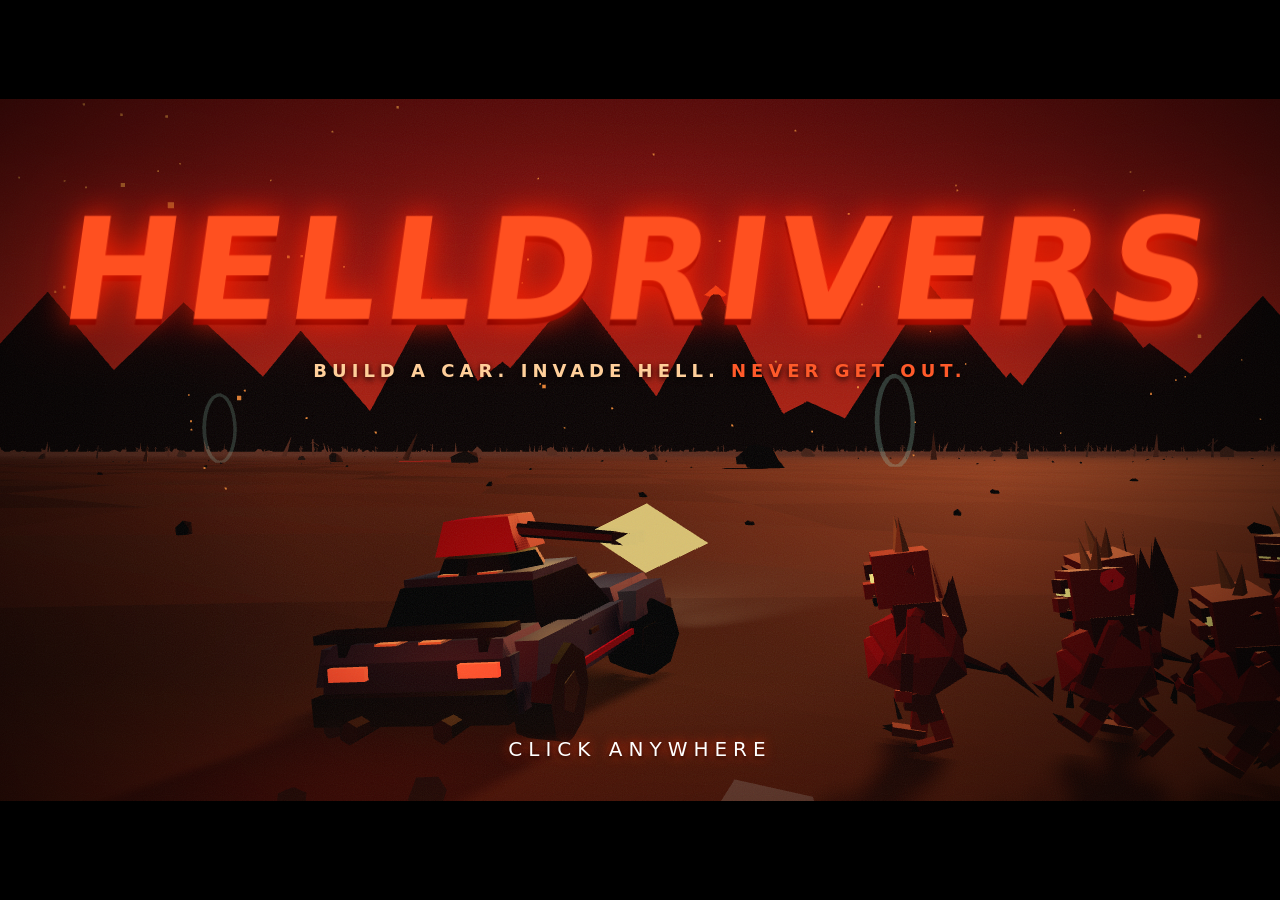
<file: src/index.html>
<!doctype html>
<html lang="en">
  <head>
    <meta charset="UTF-8" />
    <meta name="viewport" content="width=device-width, initial-scale=1.0" />
    <title>HellDrivers</title>
    <link rel="stylesheet" href="./style.css" />
    <script>
      // This is the DEVELOPER version of the page: it only runs through the
      // dev server (npm start). If a website or a double-click opens it
      // directly, jump to the real, ready-to-play game one folder up.
      document.addEventListener('DOMContentLoaded', function () {
        var raw = document.querySelector('script[src$="main.js"]');       // un-built source
        var devServer = document.querySelector('script[src*="@vite/client"]');
        if (raw && !devServer) location.replace('../index.html' + location.search + location.hash);
      });
    </script>
  </head>
  <body>
    <div id="hud"></div>
    <div id="start">
      <div class="t-shade"></div>
      <div class="t-side"></div>
      <div class="t-grain"></div>
      <div class="t-bar top"></div><div class="t-bar bottom"></div>
      <h1 class="t-logo">HELLDRIVERS</h1>
      <div class="t-tag">Build a car. Invade Hell. <b>Never get out.</b></div>
      <div class="t-click"><span class="t-loading">Summoning demons…</span><span class="t-go">CLICK ANYWHERE</span></div>
      <div class="t-col"><div class="t-menu"></div></div>
      <div class="t-run"></div>
      <div class="t-panel"></div>
      <div class="t-foot"><span>Milestone 7 · Regions</span><span class="t-keys">↑ ↓ choose · ENTER select</span></div>
    </div>
    <div id="cut"></div>
    <script type="module" src="./main.js"></script>
  </body>
</html>
</file>
<file: src/style.css>
html, body { margin: 0; height: 100%; overflow: hidden; background: #1a0806; font-family: 'Arial Black', Impact, system-ui, sans-serif; }
canvas { display: block; cursor: none; }

#hud { position: fixed; inset: 0; pointer-events: none; color: #fff; }

#speedo { position: absolute; right: 28px; bottom: 24px; text-align: right; text-shadow: 0 2px 6px #000; }
#speed-num { font-size: 64px; line-height: 1; color: #ffe6c0; }
#speed-unit { font-size: 14px; letter-spacing: 4px; color: #ff9a60; }
#speed-bar { width: 200px; height: 8px; background: #0008; margin-top: 6px; border: 1px solid #ff6a3055; }
#speed-fill { height: 100%; width: 0; background: linear-gradient(90deg, #ffb040, #ff3010); }

#drift, #airborne { position: absolute; left: 50%; top: 22%; transform: translate(-50%, 0) scale(0.6); font-size: 44px; color: #ffcc30;
  text-shadow: 0 0 12px #ff3000, 0 3px 0 #800; opacity: 0; transition: opacity 0.15s, transform 0.15s; letter-spacing: 3px; }
#airborne { top: 30%; color: #9ad0ff; text-shadow: 0 0 12px #0060ff, 0 3px 0 #003; }
#drift.on, #airborne.on { opacity: 1; transform: translate(-50%, 0) scale(1) rotate(-3deg); }

#help { position: absolute; left: 20px; bottom: 20px; font: 13px/1.6 system-ui, sans-serif; color: #f0d8c8;
  background: #0007; padding: 10px 14px; border-left: 3px solid #ff5020; }
#help b { color: #ffb070; }
#help.hidden { display: none; }

#fps { position: absolute; top: 8px; left: 10px; font: 11px monospace; color: #fff8; }

#crosshair { position: absolute; left: -14px; top: -14px; width: 28px; height: 28px; }
#crosshair::before, #crosshair::after { content: ''; position: absolute; background: #ff4030; box-shadow: 0 0 4px #000; }
#crosshair::before { left: 13px; top: 0; width: 2px; height: 28px; }
#crosshair::after { top: 13px; left: 0; height: 2px; width: 28px; }

/* ---- Title screen + menu (over the attract-mode movie) ---- */
body.title-open #hud, body.title-open #devbadge, body.title-open .lil-gui, body.title-open #devpanel { display: none !important; }
body.title-open canvas { cursor: default; }
#start { position: fixed; inset: 0; z-index: 10; color: #fff; overflow: hidden; cursor: wait; background: #120404;
  transition: opacity 0.6s ease; font-family: 'Arial Black', Impact, system-ui, sans-serif; }
#start.ready { background: transparent; cursor: pointer; }
#start.menu { cursor: default; }
#start.leaving { opacity: 0; pointer-events: none; }
#start .t-shade { position: absolute; inset: 0; pointer-events: none;
  background: radial-gradient(ellipse at 50% 50%, #00000000 40%, #000000c0 100%), linear-gradient(0deg, #ff3a0a30 0%, #ff3a0a00 25%); }
#start .t-side { position: absolute; inset: 0; pointer-events: none; opacity: 0; transition: opacity 0.8s;
  background: linear-gradient(90deg, #0a0202ee 0%, #14040ab0 32%, #1a050500 60%); }
#start.menu .t-side { opacity: 1; }
#start .t-grain { position: absolute; inset: -50%; pointer-events: none; opacity: 0.09; mix-blend-mode: overlay; animation: grain 0.6s steps(4) infinite;
  background-image: url("data:image/svg+xml;utf8,<svg xmlns='http://www.w3.org/2000/svg' width='200' height='200'><filter id='n'><feTurbulence type='fractalNoise' baseFrequency='0.9' numOctaves='2'/></filter><rect width='200' height='200' filter='url(%23n)'/></svg>"); }
@keyframes grain { 0% { transform: translate(0, 0); } 25% { transform: translate(-3%, 2%); } 50% { transform: translate(2%, -3%); } 75% { transform: translate(-2%, -1%); } }
/* letterbox bars: wide on the title, thinner in the menu */
#start .t-bar { position: absolute; left: 0; right: 0; height: 11vh; background: #000; transition: height 0.8s ease; pointer-events: none; }
#start .t-bar.top { top: 0; } #start .t-bar.bottom { bottom: 0; }
#start.menu .t-bar { height: 5vh; }

/* The logo: the game's original lettering. Centered on the title, moves up-left for the menu. */
#start .t-logo { position: absolute; left: 50%; top: 30%; margin: 0; white-space: nowrap; font-size: clamp(52px, 11vw, 150px); color: #ff5020;
  letter-spacing: 6px; text-shadow: 0 0 30px #ff2000, 0 0 70px #ff200070, 0 6px 0 #600; transform-origin: left center;
  transform: translate(-50%, -50%) skew(-8deg); transition: left 0.8s ease, top 0.8s ease, transform 0.8s ease, font-size 0.8s ease;
  animation: logoin 1.6s ease-out both, flicker 6s 2s infinite; }
@keyframes logoin { from { opacity: 0; letter-spacing: 40px; filter: blur(8px); } to { opacity: 1; letter-spacing: 6px; filter: none; } }
@keyframes flicker { 0%, 90%, 100% { opacity: 1; } 91% { opacity: 0.7; } 92% { opacity: 1; } 95% { opacity: 0.85; } }
#start.menu .t-logo { left: clamp(20px, 7vw, 110px); top: 22vh; transform: translate(0, -50%) skew(-8deg); font-size: clamp(40px, 6.5vw, 86px); }
#start .t-tag { position: absolute; left: 50%; top: calc(30% + clamp(40px, 7vw, 95px)); transform: translateX(-50%); white-space: nowrap;
  font: 700 clamp(13px, 1.5vw, 18px) system-ui, sans-serif; letter-spacing: 5px; text-transform: uppercase; color: #ffcf9a;
  text-shadow: 0 2px 6px #000; transition: all 0.8s ease; animation: fadein 1.2s 0.8s both; }
#start .t-tag b { color: #ff5a2a; }
#start.menu .t-tag { left: clamp(20px, 7vw, 110px); top: calc(22vh + clamp(28px, 4.2vw, 56px)); transform: none; letter-spacing: 3px; }
@keyframes fadein { from { opacity: 0; } to { opacity: 1; } }
#start .t-click { position: absolute; left: 50%; bottom: calc(11vh + 40px); transform: translateX(-50%); font-size: 20px; letter-spacing: 6px;
  color: #fff; text-shadow: 0 0 12px #ff3000, 0 2px 4px #000; transition: opacity 0.4s; }
#start .t-go { display: none; animation: pulse 1.4s infinite; }
#start.ready .t-go { display: inline; }
#start.ready .t-loading { display: none; }
#start .t-loading { font: 14px system-ui, sans-serif; letter-spacing: 4px; color: #ffcf9a; }
#start.menu .t-click { opacity: 0; pointer-events: none; }

/* Menu */
#start .t-col { position: absolute; left: clamp(20px, 7vw, 110px); top: calc(22vh + clamp(80px, 9vw, 120px)); width: min(440px, 86vw);
  opacity: 0; transform: translateX(-30px); transition: opacity 0.5s 0.35s, transform 0.5s 0.35s; pointer-events: none; }
#start.menu .t-col { opacity: 1; transform: none; pointer-events: auto; }
#start .t-menu { display: flex; flex-direction: column; gap: 10px; }
#start .t-btn { all: unset; box-sizing: border-box; cursor: pointer; display: flex; align-items: center; gap: 14px; width: min(400px, 86vw);
  padding: 10px 22px 10px 16px; background: linear-gradient(90deg, #1a0806e6, #1a080670); border-left: 4px solid #ff502060;
  clip-path: polygon(0 0, 100% 0, calc(100% - 16px) 100%, 0 100%); transition: transform 0.15s, background 0.15s, border-color 0.15s; }
#start .t-btn .t-arrow { color: #ff5020; font-size: 14px; opacity: 0; transform: translateX(-6px); transition: all 0.15s; }
#start .t-btn .t-label { font-size: 20px; letter-spacing: 2px; color: #f0d8c8; line-height: 1.15; }
#start .t-btn .t-label small { display: block; font: 12px system-ui, sans-serif; letter-spacing: 1px; color: #f0d8c890; margin-top: 2px; }
#start .t-btn.primary .t-label { font-size: 26px; color: #ffe6c0; }
#start .t-btn.sel { transform: translateX(10px); border-left-color: #ff5020; background: linear-gradient(90deg, #ff502055, #ff3a0a10); }
#start .t-btn.sel .t-arrow { opacity: 1; transform: none; }
#start .t-btn.sel .t-label { color: #fff; text-shadow: 0 0 14px #ff5020; }
#start .t-btn.primary.sel { animation: throb 1.2s ease-in-out infinite; }
@keyframes throb { 50% { background: linear-gradient(90deg, #ff602080, #ff3a0a18); } }
#start .t-btn.danger .t-label { color: #ff6a50; }

#start .t-run { position: absolute; right: clamp(16px, 4vw, 60px); top: calc(5vh + 24px); text-align: right; opacity: 0; transition: opacity 0.6s 0.4s;
  text-shadow: 0 2px 8px #000; pointer-events: none; }
#start.menu .t-run { opacity: 1; }
#start.panel-open .t-run { opacity: 0; transition-delay: 0s; }
#start .t-run-label { font: 700 12px system-ui, sans-serif; letter-spacing: 4px; color: #ff9a60; }
#start .t-run-name { font-size: clamp(24px, 3vw, 36px); letter-spacing: 2px; color: #ffe6c0; text-transform: uppercase; }
#start .t-run-tag { font: italic 14px system-ui, sans-serif; color: #f0d8c8b0; }
#start .t-run-stats { margin-top: 8px; display: flex; gap: 16px; justify-content: flex-end; font: 13px system-ui, sans-serif; color: #f0d8c8b0; flex-wrap: wrap; }
#start .t-run-stats b { color: #ffe6c0; font-family: 'Arial Black', Impact, sans-serif; font-size: 15px; }
#start .soul { color: #9fe0ff !important; text-shadow: 0 0 8px #3aa0ff; }

#start .t-panel { position: absolute; right: clamp(16px, 5vw, 80px); top: 50%; transform: translate(30px, -50%); width: min(430px, 88vw);
  background: #0e0404ee; border: 1px solid #ff502050; border-top: 3px solid #ff5020; padding: 18px 22px; opacity: 0; pointer-events: none;
  transition: opacity 0.25s, transform 0.25s; font: 14px/1.5 system-ui, sans-serif; color: #f0d8c8; box-shadow: 0 20px 60px #000c; }
#start .t-panel { max-height: 80vh; overflow-y: auto; }
#start .t-panel.on { opacity: 1; transform: translate(0, -50%); pointer-events: auto; }
#start .t-panel h3 { margin: 0 0 8px; font: 20px 'Arial Black', Impact, sans-serif; letter-spacing: 2px; color: #ffb070; }
#start .t-panel p { margin: 0 0 10px; }
#start .t-panel b { color: #ffcf9a; }
#start .t-panel table { border-collapse: collapse; width: 100%; margin-bottom: 10px; }
#start .t-panel td { padding: 3px 0; border-bottom: 1px solid #ffffff10; }
#start .t-panel td:first-child { font: 12px 'Arial Black', Impact, sans-serif; color: #ff9a60; width: 90px; }
#start .t-panel .dim { color: #f0d8c890; font-size: 12px; margin: 0; }

#start .t-foot { position: absolute; left: 0; right: 0; bottom: 0; height: 5vh; display: flex; align-items: center; justify-content: space-between;
  padding: 0 clamp(16px, 4vw, 60px); font: 11px system-ui, sans-serif; letter-spacing: 2px; color: #fff6; text-transform: uppercase;
  opacity: 0; transition: opacity 0.6s; }
#start.menu .t-foot { opacity: 1; }
/* black flash between camera cuts / when you start driving */
#cut { position: fixed; inset: 0; background: #000; z-index: 9; pointer-events: none; opacity: 0; }
#cut.flash { animation: cutflash 0.35s ease-out; }
#cut.black { opacity: 1; transition: opacity 0.25s; }
#cut.fadeout { opacity: 0; transition: opacity 0.9s; }
@keyframes cutflash { 0% { opacity: 1; } 100% { opacity: 0; } }
@media (max-width: 760px) {
  #start .t-run, #start .t-keys { display: none; }
}
@keyframes pulse { 50% { opacity: 0.4; } }

.lil-gui { pointer-events: auto; }

/* ---- Milestone 2: combat HUD ---- */
#health { position: absolute; left: 50%; bottom: 22px; transform: translateX(-50%); text-align: center; }
#health-label { font-size: 12px; letter-spacing: 4px; color: #ffcf9a; text-shadow: 0 2px 4px #000; }
#health-bar { width: 320px; height: 14px; background: #0009; border: 2px solid #ffffff30; margin-top: 4px; }
#health-fill { height: 100%; width: 100%; background: linear-gradient(90deg, #40c040, #a0f060); transition: width 0.15s; }
#health-fill.low { background: linear-gradient(90deg, #d02010, #ff6030); animation: pulse 0.6s infinite; }

#stats { position: absolute; top: 12px; right: 16px; font: 13px/1.5 system-ui, sans-serif; color: #f0d8c8;
  background: #0007; padding: 8px 12px; min-width: 150px; border-right: 3px solid #ff5020; }
#stats div { display: flex; justify-content: space-between; gap: 16px; }
#stats b { color: #ffe6c0; font-family: 'Arial Black', Impact, sans-serif; }
#stats .dpm-title { font-size: 10px; letter-spacing: 2px; color: #ff9a60; margin-top: 6px; }

#splat { position: absolute; left: 50%; top: 32%; transform: translate(-50%, -50%); color: #ff2a10; opacity: 0;
  text-shadow: 0 0 14px #ff0000, 0 4px 0 #500, 0 0 2px #fff; white-space: nowrap; letter-spacing: 2px; }
#splat.pop { animation: splatpop 0.9s ease-out forwards; }
@keyframes splatpop {
  0% { opacity: 1; transform: translate(-50%, -50%) scale(1.8) rotate(-8deg); }
  15% { opacity: 1; transform: translate(-50%, -50%) scale(1) rotate(-4deg); }
  70% { opacity: 1; }
  100% { opacity: 0; transform: translate(-50%, -90%) scale(0.9) rotate(-4deg); }
}

#hurt { position: absolute; inset: 0; opacity: 0; box-shadow: inset 0 0 90px 8px #ff000088; transition: opacity 0.1s; }

#wrecked { position: absolute; left: 50%; top: 40%; transform: translate(-50%, -50%); font-size: 80px; color: #ff3010;
  text-shadow: 0 0 30px #f00, 0 6px 0 #400; display: none; text-align: center; }
#wrecked small { display: block; font: 16px system-ui; color: #fff; letter-spacing: 3px; }
#wrecked.on { display: block; animation: pulse 0.8s infinite; }

/* ---- Milestone 3: garage ---- */
body.garage-open canvas { cursor: crosshair; }
body.garage-open #hud > *:not(#fps) { display: none; }
#garage { position: fixed; inset: 0; pointer-events: none; color: #f0e0d0; font: 13px/1.4 system-ui, sans-serif; }
#garage button { pointer-events: auto; font: inherit; color: inherit; cursor: pointer; }
#garage .g-title { position: absolute; top: 14px; left: 50%; transform: translateX(-50%); font: 26px 'Arial Black', Impact, sans-serif;
  color: #ffb070; text-shadow: 0 3px 0 #400, 0 0 12px #f40; text-align: center; white-space: nowrap; }
#garage .g-title small { display: block; font: 12px system-ui; color: #f0d8c8a0; text-shadow: none; }
#garage .g-parts { position: absolute; top: 80px; left: 14px; width: 270px; display: flex; flex-direction: column; gap: 6px; }
#garage .g-list .g-item { display: flex; align-items: center; gap: 10px; text-align: left; background: #120806d8;
  border: 2px solid #ffffff18; border-radius: 6px; padding: 7px 10px; }
#garage .g-list .g-item:hover { border-color: #ff9a6080; }
#garage .g-list .g-item.sel { border-color: #ff6a30; background: #4a1608e0; box-shadow: 0 0 12px #ff4a1060; }
#garage .ico { font-size: 22px; }
#garage .nm { flex: 1; font-weight: 700; }
#garage .nm small { display: block; font-weight: 400; color: #f0d8c8a0; font-size: 11px; }
#garage .kg { font-size: 11px; color: #ffcf9a; white-space: nowrap; }
#garage .g-row { display: flex; gap: 6px; margin-top: 4px; }
#garage .g-row button { flex: 1; background: #120806d8; border: 2px solid #ffffff18; border-radius: 6px; padding: 6px; }
#garage .g-stats { position: absolute; top: 80px; right: 14px; width: 240px; background: #120806d8; border-radius: 6px;
  padding: 10px 14px; border-right: 3px solid #ff5020; }
#garage .g-stats div { display: flex; gap: 8px; align-items: baseline; }
#garage .g-stats span { flex: 1; color: #f0d8c8b0; }
#garage .g-stats b { color: #ffe6c0; }
#garage .g-stats em { font-style: normal; font-size: 11px; min-width: 52px; text-align: right; }
#garage .g-stats em.good { color: #7fe07f; }
#garage .g-stats em.bad { color: #ff7a60; }
#garage .g-sub { font-size: 10px; letter-spacing: 2px; color: #ff9a60; margin: 8px 0 3px; display: block !important; }
#garage .g-bal { position: relative; height: 10px; background: linear-gradient(90deg, #ff7a60, #7fe07f 40%, #7fe07f 60%, #ffb060);
  border-radius: 5px; margin: 4px 0 2px; justify-content: space-between; }
#garage .g-bal i { position: absolute; top: -3px; width: 4px; height: 16px; background: #fff; box-shadow: 0 0 4px #000; transform: translateX(-2px); }
#garage .g-bal span { flex: 0 !important; font-size: 9px; position: relative; top: 12px; color: #f0d8c880 !important; }
#garage .g-baltext { margin-top: 12px; color: #ffcf9a; display: block !important; }
#garage .g-status { position: absolute; bottom: 70px; left: 50%; transform: translateX(-50%); background: #120806d8; padding: 6px 14px;
  border-radius: 6px; white-space: nowrap; }
#garage .g-status:empty { display: none; }
#garage .g-status.bad { color: #ff8a70; }
#garage .g-help { position: absolute; bottom: 20px; left: 50%; transform: translateX(-50%); color: #f0d8c8b0; white-space: nowrap; }
#garage .g-help b { color: #ffb070; }
#garage .g-done { position: absolute; right: 14px; bottom: 16px; font: 20px 'Arial Black', Impact, sans-serif !important;
  background: #c8202a; border: 0; border-radius: 6px; padding: 10px 22px; color: #fff !important; box-shadow: 0 4px 0 #600; }

/* ---- Milestone 4: damage & scrap ---- */
#garage .g-list .g-item.empty .ico, #garage .g-list .g-item.empty .nm { opacity: 0.45; }
#garage .kg { text-align: right; line-height: 1.2; }
#garage .kg b { color: #7fe0c0; font-size: 13px; }
#garage .g-stats b.ok { color: #7fe07f; }
#garage .g-sub small { letter-spacing: 0; color: #f0d8c880; }
#garage .g-restore { pointer-events: auto; background: #c8202a; border: 0; border-radius: 4px; padding: 2px 8px; color: #fff; font-size: 11px; }
#garage .g-parts { max-height: calc(100vh - 160px); overflow-y: auto; }
#cabin-warn { position: absolute; left: 50%; bottom: 26px; transform: translateX(-50%); font-size: 26px; color: #ff3010; text-align: center;
  text-shadow: 0 0 12px #f00, 0 3px 0 #400; display: none; }
#cabin-warn small { display: block; font: 12px system-ui; color: #fff; text-shadow: 0 1px 3px #000; }
#cabin-warn.on { display: block; animation: pulse 0.5s infinite; }
#prompt { position: absolute; left: 50%; top: 62%; transform: translateX(-50%); background: #0a2a24e0; color: #9affe0; padding: 8px 16px;
  border: 2px solid #40ffd0; border-radius: 6px; font: 15px system-ui, sans-serif; display: none; white-space: nowrap; }
#prompt.on { display: block; }
#toasts { position: absolute; left: 50%; top: 48%; transform: translateX(-50%); display: flex; flex-direction: column; align-items: center; gap: 4px; }
#toasts .toast { font: 18px 'Arial Black', Impact, sans-serif; color: #9affe0; text-shadow: 0 2px 4px #000; animation: toastup 2.6s ease-out forwards; white-space: nowrap; }
#toasts .toast.bad { color: #ff7a50; }
#toasts .toast.warn { color: #ffd040; font-size: 16px; }
@keyframes toastup { 0% { opacity: 0; transform: translateY(10px); } 10% { opacity: 1; transform: none; } 75% { opacity: 1; } 100% { opacity: 0; transform: translateY(-40px); } }
#garage .g-list { display: flex; flex-direction: column; gap: 6px; }
#garage .g-list .g-item.piece { border-color: #40ffd060; }
#garage .g-stats b.lost { color: #ff8a70; font-size: 11px; }

/* ---- Milestone 5: objective, boss ---- */
#compass { position: absolute; top: 12px; left: 50%; transform: translateX(-50%); display: flex; align-items: center; gap: 10px;
  background: #0008; padding: 6px 14px; border-radius: 20px; color: #ffcf9a; font: 13px system-ui, sans-serif; letter-spacing: 1px; }
#compass .arrow { display: inline-block; color: #ff6030; font-size: 18px; transition: transform 0.1s; }
#bossbar { position: absolute; top: 14px; left: 50%; transform: translateX(-50%); width: min(560px, 80vw); text-align: center; display: none; }
#bossbar.on { display: block; }
#bossbar .name { font-size: 18px; color: #ffb070; letter-spacing: 4px; text-shadow: 0 2px 0 #400, 0 0 10px #f40; margin-bottom: 4px; }
#bossbar .bar { height: 14px; background: #000a; border: 2px solid #ff602060; }
#bossbar .fill { height: 100%; background: linear-gradient(90deg, #ff9030, #ff2a10); transition: width 0.2s; }
#bossbar.enraged .fill { background: linear-gradient(90deg, #ff2a10, #ff0060); animation: pulse 0.5s infinite; }
#victory { position: absolute; left: 50%; top: 35%; transform: translate(-50%, -50%) scale(0.5); font-size: 72px; line-height: 1; color: #ffd040;
  text-align: center; text-shadow: 0 0 30px #f60, 0 6px 0 #600; opacity: 0; transition: all 0.6s; pointer-events: none; }
#victory small { display: block; font: 15px system-ui; color: #fff; margin-top: 14px; letter-spacing: 1px; text-shadow: 0 2px 4px #000; }
#victory.on { opacity: 1; transform: translate(-50%, -50%) scale(1); }
#garage .g-row button:disabled { opacity: 0.4; cursor: default; }

/* ---- Milestone 6: souls + shop ---- */
#souls { position: absolute; top: 26px; left: 12px; font: 22px 'Arial Black', Impact, sans-serif; color: #bfe8ff;
  text-shadow: 0 0 10px #3aa0ff, 0 2px 0 #024; }
#souls .ico { color: #9fe0ff; }
#souls small { font: 11px system-ui; letter-spacing: 2px; color: #9fd0ffc0; }
#souls.gain { animation: soulpop 0.35s ease-out; }
@keyframes soulpop { 0% { transform: scale(1.25); } 100% { transform: scale(1); } }

#garage .g-item { pointer-events: auto; cursor: pointer; }
#garage .g-item.locked { opacity: 0.75; cursor: default; border-style: dashed; }
#garage .g-buy { pointer-events: auto; margin-top: 4px; background: #1f5a8a; border: 0; border-radius: 4px; padding: 2px 7px; font-size: 11px; color: #dff3ff; white-space: nowrap; }
#garage .g-buy.unlock { background: #6a3a9a; }
#garage .g-boss { font-size: 11px; color: #ff9a60; white-space: nowrap; }
#garage .g-item.boss .nm { color: #ffd27a; }
#garage .g-buy.cant { background: #3a3a3a; color: #aaa; }
#garage .g-souls { position: absolute; top: 78px; left: 50%; transform: translateX(-50%); font: 20px 'Arial Black', Impact, sans-serif; color: #bfe8ff; text-shadow: 0 0 10px #3aa0ff; }
#garage .g-upgrade { pointer-events: auto; width: 100%; margin-top: 6px; background: #c8202a; border: 0; border-radius: 5px; padding: 7px; color: #fff; font-weight: 700; }
#garage .g-stats .g-paints { display: grid; grid-template-columns: minmax(0, 1fr); gap: 4px; margin-top: 4px; pointer-events: auto; }
#garage .g-paint { display: flex; align-items: center; gap: 6px; background: #ffffff10; border: 1px solid #ffffff20; border-radius: 5px; padding: 4px 6px; color: #fff; font-size: 11px; text-align: left; cursor: pointer; }
#garage .g-paint i { width: 18px; height: 18px; border-radius: 4px; flex: none; border: 1px solid #0008; }
#garage .g-stats .g-paint span { flex: 1; overflow: hidden; white-space: nowrap; text-overflow: ellipsis; }
#garage .g-stats .g-paint b { font-size: 10px; color: #ffd27a; white-space: nowrap; }
#garage .g-paint.on { border-color: #ff5020; background: #ff502030; }
#garage .g-stats .g-paint.cant b { color: #fff6; }
#garage .g-upgrade.cant { background: #3a3a3a; color: #aaa; }
#garage .g-blurb { display: block !important; font-size: 11px; color: #f0d8c8a0; margin-top: 3px; }
#garage .g-stats { max-height: calc(100vh - 110px); overflow-y: auto; pointer-events: auto; padding-bottom: 56px; }
body.garage-open #compass, body.garage-open #souls { display: none !important; }

/* ---- Dev / creative panel ---- */
#devpanel { position: fixed; top: 60px; left: 12px; z-index: 5; display: none; background: #0a0f1ae8; color: #dfe8ff;
  font: 13px/1.5 system-ui, sans-serif; padding: 10px 14px; border-radius: 8px; border: 2px solid #4a8aff80; min-width: 280px; }
#devpanel.on { display: block; }
#devpanel .d-title { font: 15px 'Arial Black', Impact, sans-serif; color: #8ab8ff; margin-bottom: 6px; }
#devpanel .d-title small { font: 11px system-ui; color: #8ab8ff90; margin-left: 6px; }
#devpanel label { display: block; cursor: pointer; padding: 2px 0; }
#devpanel label small { color: #dfe8ff80; }
#devpanel input { margin-right: 6px; cursor: pointer; }
#devpanel .d-tiers { gap: 4px; flex-wrap: wrap; align-items: center; margin-top: 6px; }
#devpanel .d-tiers button { background: #1f3a6a; color: #dfe8ff; border: 0; border-radius: 4px; padding: 3px 7px; cursor: pointer; font-size: 11px; }
#devbadge { position: fixed; bottom: 6px; left: 50%; transform: translateX(-50%); font: 11px monospace; color: #8ab8ff;
  background: #0a0f1ac0; padding: 2px 8px; border-radius: 4px; z-index: 4; pointer-events: none; }
body #devpanel { cursor: default; }

/* ---- Milestone 7: regions, lava, Hellgates ---- */
#devpanel .d-regions { display: flex; flex-wrap: wrap; gap: 4px; align-items: center; margin-top: 6px; }
#devpanel .d-regions button { font: 12px system-ui; padding: 3px 8px; cursor: pointer; background: #2a1a10; color: #ffcf9a; border: 1px solid #ff8a4080; border-radius: 4px; }
#devpanel .d-regions button.here { background: #ff6a2060; }
#banner { position: absolute; left: 50%; top: 70px; transform: translateX(-50%); text-align: center; opacity: 0; transition: opacity 0.8s; pointer-events: none;
  background: #0009; padding: 12px 26px; border-radius: 10px; max-width: min(640px, 90vw); }
#banner.on { opacity: 1; }
#banner b { display: block; font: 34px 'Arial Black', Impact, sans-serif; color: #ffb050; letter-spacing: 3px; text-shadow: 0 0 18px #f40, 0 3px 0 #400; }
#banner small { display: block; font: 14px/1.4 system-ui, sans-serif; color: #fff; margin-top: 6px; }
#lava-warn { position: absolute; left: 50%; bottom: 84px; transform: translateX(-50%); font: 24px 'Arial Black', Impact, sans-serif; color: #ff8a20;
  text-align: center; text-shadow: 0 0 12px #f40, 0 3px 0 #400; display: none; pointer-events: none; }
#lava-warn small { display: block; font: 12px system-ui; color: #fff; text-shadow: 0 1px 3px #000; }
#lava-warn.on { display: block; animation: pulse 0.6s infinite; }
#travel { position: fixed; inset: 0; z-index: 20; display: flex; align-items: center; justify-content: center; pointer-events: none;
  background: radial-gradient(circle, #ff8a20 0%, #a01008 45%, #100000 100%); opacity: 0; transition: opacity 1s; }
#travel.on { opacity: 1; pointer-events: all; }
#travel span { font: 40px 'Arial Black', Impact, sans-serif; color: #fff2c0; letter-spacing: 4px; text-shadow: 0 0 20px #f60, 0 4px 0 #400; }

/* ---- Story: radio, boss lines, intro ---- */
#radio { position: absolute; top: 64px; left: 12px; width: min(380px, 70vw); background: #0a0d14d8; border: 1px solid #7fd8ff40;
  border-left: 3px solid #7fd8ff; padding: 8px 12px 10px; opacity: 0; transform: translateX(-20px); transition: opacity 0.3s, transform 0.3s; }
#radio.you { border-left-color: #ffb070; border-color: #ffb07040; }
#radio.on { opacity: 1; transform: none; }
#radio .r-who { display: flex; align-items: center; gap: 8px; font: 13px 'Arial Black', Impact, sans-serif; letter-spacing: 2px; }
#radio .r-who small { font: 10px system-ui; letter-spacing: 2px; color: #fff6; margin-left: auto; }
#radio .r-dot { width: 8px; height: 8px; border-radius: 50%; background: #ff3a2a; box-shadow: 0 0 6px #f00; animation: pulse 0.8s infinite; }
#radio .r-text { font: 14px/1.45 system-ui, sans-serif; color: #f2ece4; margin-top: 4px; min-height: 20px; }
.boss-line { position: absolute; left: 50%; top: 24%; transform: translateX(-50%); font: italic 34px Georgia, serif; color: #ffd8a0;
  text-shadow: 0 0 16px #f40, 0 3px 4px #000; animation: bossline 4s ease-out forwards; white-space: nowrap; }
@keyframes bossline { 0% { opacity: 0; letter-spacing: 8px; } 15% { opacity: 1; letter-spacing: 2px; } 80% { opacity: 1; } 100% { opacity: 0; } }

#intro { position: fixed; inset: 0; z-index: 30; background: #000; opacity: 0; transition: opacity 0.5s; cursor: pointer; color: #f0e0d0;
  font-family: system-ui, sans-serif; overflow: hidden; }
#intro.on { opacity: 1; }
#intro.out { opacity: 0; }
#intro canvas { position: absolute; inset: 0; width: 100%; height: 100%; display: block; cursor: pointer; }
/* scene changes fade through black; the car hitting the rip flashes white */
#intro .i-fade { position: absolute; inset: 0; pointer-events: none; opacity: 0; background: #000; }
#intro .i-fade.black { animation: ifade 0.7s ease-out; }
#intro .i-fade.white { background: #fff2c0; animation: ifade 0.5s ease-out; }
@keyframes ifade { 0% { opacity: 1; } 100% { opacity: 0; } }
/* letterbox + captions along the bottom, like a movie */
#intro::before, #intro::after { content: ''; position: absolute; left: 0; right: 0; height: 7vh; background: #000; z-index: 1; pointer-events: none; }
#intro::before { top: 0; } #intro::after { bottom: 0; }
#intro .i-cap { position: absolute; left: 0; right: 0; bottom: 7vh; z-index: 2; padding: 60px clamp(20px, 8vw, 140px) 20px;
  background: linear-gradient(0deg, #000000e0 0%, #000000a0 55%, #00000000 100%); pointer-events: none; }
#intro h2 { margin: 0 0 10px; font: clamp(22px, 2.6vw, 34px) 'Arial Black', Impact, sans-serif; color: #ff5020; letter-spacing: 2px;
  transform: skew(-6deg); transform-origin: left; text-shadow: 0 0 18px #ff200080, 0 3px 0 #400; }
#intro p { font-size: clamp(15px, 1.4vw, 19px); line-height: 1.55; margin: 0; max-width: 900px; min-height: 2.6em; text-shadow: 0 2px 4px #000; }
#intro .i-quote { margin-top: 10px; font: italic clamp(15px, 1.3vw, 18px) Georgia, serif; color: #ffe6c0; min-height: 1.4em; text-shadow: 0 2px 4px #000; }
#intro .i-quote b { font: 13px 'Arial Black', Impact, sans-serif; font-style: normal; letter-spacing: 1px; }
#intro .i-nav { position: absolute; left: 0; right: 0; bottom: 0; height: 7vh; z-index: 3; display: flex; gap: 24px; align-items: center; justify-content: center;
  font-size: 12px; letter-spacing: 2px; color: #fff8; pointer-events: none; }
#intro .i-dots { display: flex; gap: 6px; }
#intro .i-dots i { width: 9px; height: 9px; border-radius: 50%; background: #ffffff30; }
#intro .i-dots i.on { background: #ff5020; box-shadow: 0 0 6px #f40; }
#intro .i-logo { position: absolute; left: 50%; top: 30%; transform: translate(-50%, -50%) skew(-8deg); z-index: 2; pointer-events: none;
  font: clamp(48px, 10vw, 140px) 'Arial Black', Impact, sans-serif; color: #ff5020; letter-spacing: 6px; white-space: nowrap;
  text-shadow: 0 0 30px #ff2000, 0 6px 0 #600; opacity: 0; transition: opacity 1.5s 1s; }
#intro.last .i-logo { opacity: 1; }

/* ---- Garage button (bottom right, above the speedometer) ---- */
#garage-btn { position: absolute; right: 24px; bottom: 140px; pointer-events: auto; cursor: pointer; display: flex; align-items: center; gap: 10px;
  padding: 8px 16px 8px 12px; background: #1a0806cc; border: 2px solid #ff502050; border-radius: 8px; color: #f0d8c890;
  font: 16px 'Arial Black', Impact, sans-serif; letter-spacing: 2px; transition: all 0.2s; opacity: 0.55; }
#garage-btn .gb-ico { font-size: 22px; filter: grayscale(1); }
#garage-btn small { display: block; font: 10px system-ui, sans-serif; letter-spacing: 1px; color: #fff6; text-align: left; }
#garage-btn.ready { opacity: 1; color: #ffe6c0; border-color: #ff5020; background: #3a0e06e6; box-shadow: 0 0 14px #ff502060; animation: gbpulse 1.6s infinite; }
#garage-btn.ready .gb-ico { filter: none; }
#garage-btn:hover { transform: translateY(-2px); opacity: 1; }
@keyframes gbpulse { 50% { box-shadow: 0 0 22px #ff5020a0; } }
body.garage-open #garage-btn { display: none; }

/* ---- Jobs: tracker, button, second arrow, job board ---- */
#jobs-btn { position: absolute; right: 24px; bottom: 196px; pointer-events: auto; cursor: pointer; display: flex; align-items: center; gap: 10px;
  padding: 8px 16px 8px 12px; background: #06121acc; border: 2px solid #7fd8ff50; border-radius: 8px; color: #d8eef890;
  font: 16px 'Arial Black', Impact, sans-serif; letter-spacing: 2px; transition: all 0.2s; opacity: 0.8; }
#jobs-btn .gb-ico { font-size: 22px; }
#jobs-btn small { display: block; font: 10px system-ui, sans-serif; letter-spacing: 1px; color: #fff6; text-align: left; }
#jobs-btn:hover { transform: translateY(-2px); opacity: 1; }
#jobs-btn .jb-new { position: absolute; top: -8px; right: -8px; min-width: 20px; height: 20px; border-radius: 10px; background: #ff3a2a; color: #fff;
  font: 12px/20px 'Arial Black', Impact, sans-serif; font-style: normal; letter-spacing: 0; text-align: center; box-shadow: 0 0 8px #f00; }
#jobs-btn .jb-new:empty { display: none; }
#jobs-btn.ready { opacity: 1; color: #e6f8ff; border-color: #7fd8ff; background: #08263ae6; animation: jbpulse 1.6s infinite; }
@keyframes jbpulse { 50% { box-shadow: 0 0 22px #7fd8ffa0; } }
body.garage-open #jobs-btn, body.garage-open #jobs, body.garage-open #jcompass { display: none !important; }
#jobs { position: absolute; top: 130px; right: 16px; width: 250px; display: flex; flex-direction: column; gap: 6px; pointer-events: none; }
#jobs .j-job { background: #0a0d14c0; border-right: 3px solid var(--c); padding: 6px 10px; border-radius: 4px; opacity: 0.75; }
#jobs .j-job.tracked { opacity: 1; background: #0a0d14e0; }
#jobs .j-title { font: 13px 'Arial Black', Impact, sans-serif; color: #fff; letter-spacing: 1px; }
#jobs .j-title span { color: var(--c); font-size: 10px; letter-spacing: 2px; margin-right: 4px; }
#jobs ul { margin: 3px 0 0; padding: 0; list-style: none; font: 12px/1.5 system-ui, sans-serif; color: #e8e2da; }
#jobs li b { color: var(--c); margin-left: 4px; }
#jobs li.ok { color: #7fe07f; }
#jcompass { position: absolute; top: 48px; left: 50%; transform: translateX(-50%); display: none; align-items: center; gap: 8px;
  background: #0007; padding: 4px 12px; border-radius: 16px; color: var(--c, #7fd8ff); font: 12px system-ui, sans-serif; letter-spacing: 1px; }
#jcompass .arrow { display: inline-block; font-size: 15px; transition: transform 0.1s; }
#toasts .toast.job { color: #7fd8ff; font-size: 17px; }
#joblog { position: fixed; inset: 0; z-index: 12; display: none; align-items: center; justify-content: center; background: #000a; cursor: default; }
#joblog.on { display: flex; }
#joblog .jl-panel { width: min(640px, calc(100vw - 32px)); max-height: calc(100vh - 60px); display: flex; flex-direction: column; background: #0c0f16f2;
  border: 2px solid #7fd8ff50; border-radius: 10px; box-shadow: 0 10px 40px #000; font: 14px/1.45 system-ui, sans-serif; color: #e8e2da; }
#joblog .jl-head { position: relative; padding: 14px 18px 10px; border-bottom: 1px solid #ffffff18; }
#joblog .jl-head b { display: block; font: 26px 'Arial Black', Impact, sans-serif; color: #ff5020; letter-spacing: 3px; transform: skew(-6deg); transform-origin: left;
  text-shadow: 0 0 14px #ff200080, 0 3px 0 #400; }
#joblog .jl-head small { color: #fff8; }
#joblog .jl-close { position: absolute; top: 12px; right: 12px; background: none; border: 0; color: #fff8; font-size: 20px; cursor: pointer; }
#joblog .jl-scroll { overflow-y: auto; padding: 4px 18px 12px; }
#joblog .jl-tabs { display: flex; gap: 4px; padding: 8px 18px 0; border-bottom: 1px solid #ffffff18; flex-wrap: wrap; }
#joblog .jl-tab { background: none; border: 0; border-bottom: 3px solid transparent; color: #fff8; font: 13px 'Arial Black', Impact, sans-serif; letter-spacing: 2px; padding: 6px 10px; cursor: pointer; }
#joblog .jl-tab.on { color: #fff; border-bottom-color: #ff5020; }
#joblog .jl-tab i { font-style: normal; background: #ff5020; color: #fff; border-radius: 8px; padding: 0 6px; font-size: 11px; }
.rec { display: grid; grid-template-columns: repeat(auto-fit, minmax(240px, 1fr)); gap: 0 22px; }
.rec-row { display: flex; justify-content: space-between; gap: 12px; padding: 3px 0; border-bottom: 1px solid #ffffff10; color: #fffc; font-size: 14px; }
.rec-row b { color: #ffd27a; white-space: nowrap; }
#joblog h3 { margin: 14px 0 6px; font: 12px 'Arial Black', Impact, sans-serif; letter-spacing: 3px; color: #ff9a60; }
#joblog .jl-empty { color: #fff6; font-style: italic; }
#joblog .jl-card { display: flex; gap: 12px; align-items: flex-start; background: #ffffff08; border-left: 3px solid var(--c); border-radius: 6px; padding: 10px 12px; margin-bottom: 8px; }
#joblog .jl-card.done { opacity: 0.55; padding: 6px 12px; }
#joblog .jl-card.done p { display: none; }
#joblog .jl-who { flex: 0 0 auto; min-width: 52px; padding: 0 4px; box-sizing: border-box; height: 52px; border-radius: 6px; background: #000; border: 2px solid var(--c); color: var(--c); display: flex; align-items: center;
  justify-content: center; font: 13px 'Arial Black', Impact, sans-serif; letter-spacing: 1px; }
#joblog .jl-card.done .jl-who { min-width: 40px; height: 28px; font-size: 10px; }
#joblog .jl-body { flex: 1; min-width: 0; }
#joblog .jl-title { font: 17px 'Arial Black', Impact, sans-serif; color: #fff; letter-spacing: 1px; }
#joblog .jl-away { font: 11px system-ui; color: #ffcf9a; letter-spacing: 1px; margin-left: 6px; }
#joblog p { margin: 3px 0 4px; color: #e8e2dac0; }
#joblog ul { margin: 0; padding: 0; list-style: none; font-size: 13px; }
#joblog li b { color: var(--c); margin-left: 4px; }
#joblog li.ok { color: #7fe07f; }
#joblog .jl-reward { margin-top: 4px; color: #bfe8ff; font: 13px 'Arial Black', Impact, sans-serif; text-shadow: 0 0 8px #3aa0ff; }
#joblog .jl-act { align-self: center; }
#joblog .jl-act button { cursor: pointer; border: 0; border-radius: 6px; padding: 8px 14px; font: 14px 'Arial Black', Impact, sans-serif; letter-spacing: 1px; color: #fff; }
#joblog .jl-accept { background: #c8202a; box-shadow: 0 3px 0 #600; }
#joblog .jl-track { background: #1f3a5a; }
#joblog .jl-tracked { color: var(--c); font: 11px 'Arial Black', Impact, sans-serif; letter-spacing: 1px; white-space: nowrap; }
#joblog .jl-foot { padding: 8px 18px; border-top: 1px solid #ffffff18; color: #fff6; font-size: 12px; }
#joblog .jl-foot b { color: #ffb070; }

/* ---- Graphics trouble message ---- */
#problem { position: fixed; inset: 0; z-index: 100; display: flex; align-items: center; justify-content: center; background: #0a0405f0; cursor: default; padding: 16px; }
#problem > div { max-width: 560px; color: #f0e0d0; font: 15px/1.6 system-ui, sans-serif; }
#problem b { display: block; font: 28px 'Arial Black', Impact, sans-serif; color: #ff5020; transform: skew(-6deg); text-shadow: 0 0 18px #ff200080, 0 3px 0 #400; margin-bottom: 10px; }
#problem p b { display: inline; font: inherit; font-weight: 700; color: #ffcf9a; transform: none; text-shadow: none; }
#problem .pb-btns { display: flex; gap: 10px; flex-wrap: wrap; margin-top: 16px; }
#problem button { cursor: pointer; border: 0; border-radius: 6px; padding: 10px 18px; font: 15px 'Arial Black', Impact, sans-serif; color: #fff; background: #c8202a; box-shadow: 0 3px 0 #600; }
#problem button + button { background: #3a2a2a; box-shadow: 0 3px 0 #000; }

/* ---- Water (Flooded City) ---- */
#water-warn { position: absolute; left: 50%; bottom: 84px; transform: translateX(-50%); text-align: center; display: none; pointer-events: none; }
#water-warn.on { display: block; }
#water-warn b { display: block; font: 22px 'Arial Black', Impact, sans-serif; color: #7fe8d8; text-shadow: 0 0 12px #0a8a7a, 0 3px 0 #023; }
#water-warn small { display: block; font: 12px system-ui; color: #fff; text-shadow: 0 1px 3px #000; }
#water-warn.sink b { color: #ff7050; text-shadow: 0 0 12px #f20, 0 3px 0 #400; }
#water-warn.sink { animation: pulse 0.6s infinite; }

/* ---- Credits ---- */
#credits { position: fixed; inset: 0; z-index: 40; background: #000; opacity: 0; transition: opacity 0.8s; overflow: hidden; cursor: pointer; }
#credits.on { opacity: 1; }
#credits .c-roll { position: absolute; left: 0; right: 0; top: 0; text-align: center; color: #f0e0d0; font-family: system-ui, sans-serif; }
#credits .c-row { margin: 10px 0; }
#credits .c-row b { display: block; font: 22px 'Arial Black', Impact, sans-serif; color: #ff5020; letter-spacing: 2px; text-shadow: 0 0 14px #ff200080; }
#credits .c-row span { display: block; font-size: 16px; color: #f0e0d0c0; margin-top: 2px; }
#credits .c-row.c-head b { font-size: 34px; margin-top: 18px; }
#credits .c-gap { height: 60px; }
#credits .c-skip { position: absolute; bottom: 16px; left: 0; right: 0; text-align: center; font-size: 12px; letter-spacing: 2px; color: #fff6; }
#start .t-panel .rec h3 { font-size: 12px; letter-spacing: 3px; margin: 12px 0 4px; color: #ff9a60; }
#race-hud { position: fixed; top: 92px; left: 50%; transform: translateX(-50%); z-index: 6; text-align: center; pointer-events: none;
  font: 15px system-ui, sans-serif; color: #fff; text-shadow: 0 2px 6px #000; }
#race-hud .rc-t { font: 40px 'Arial Black', Impact, sans-serif; color: #ffd040; letter-spacing: 2px; }
#race-hud .rc-sub { color: #fffc; font-size: 13px; }
#race-hud .rc-count { font: 96px 'Arial Black', Impact, sans-serif; color: #ffd040; }
#joblog .nt-note { background: #ffffff08; border-left: 3px solid #c890ff; border-radius: 4px; padding: 8px 12px; margin: 6px 0; }
#joblog .nt-note b { color: #e0c8ff; }
#joblog .nt-note p { margin: 4px 0 0; color: #fffc; font-size: 14px; line-height: 1.45; }
#joblog .nt-note.locked { color: #fff6; font-style: italic; border-left-color: #fff3; }
#event-hud { position: fixed; top: 150px; left: 50%; transform: translateX(-50%); z-index: 6; text-align: center; pointer-events: none;
  background: #200404d0; border: 1px solid #ff502080; border-radius: 6px; padding: 6px 16px; color: #fff; font: 13px system-ui, sans-serif; }
#event-hud b { display: block; font: 18px 'Arial Black', Impact, sans-serif; color: #ff7040; letter-spacing: 2px; }
#event-hud span { color: #fffc; }
</file>
